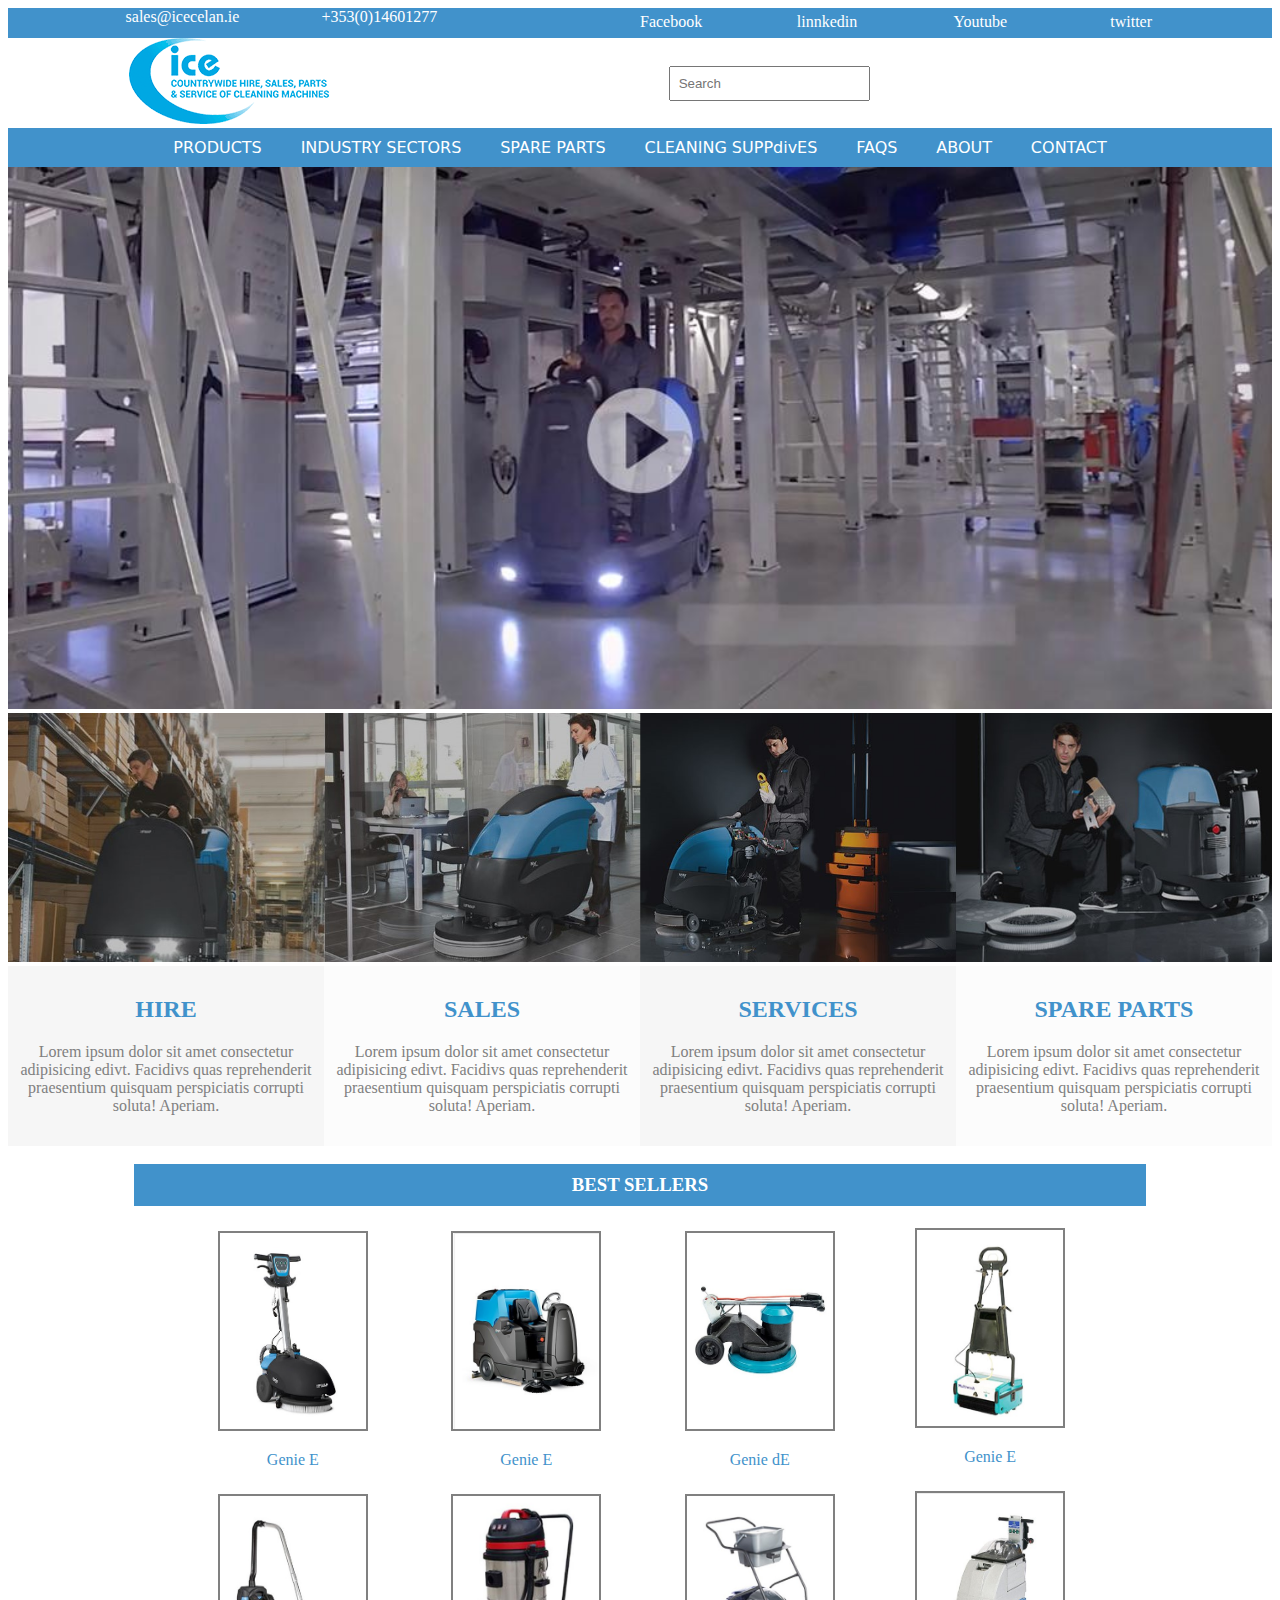
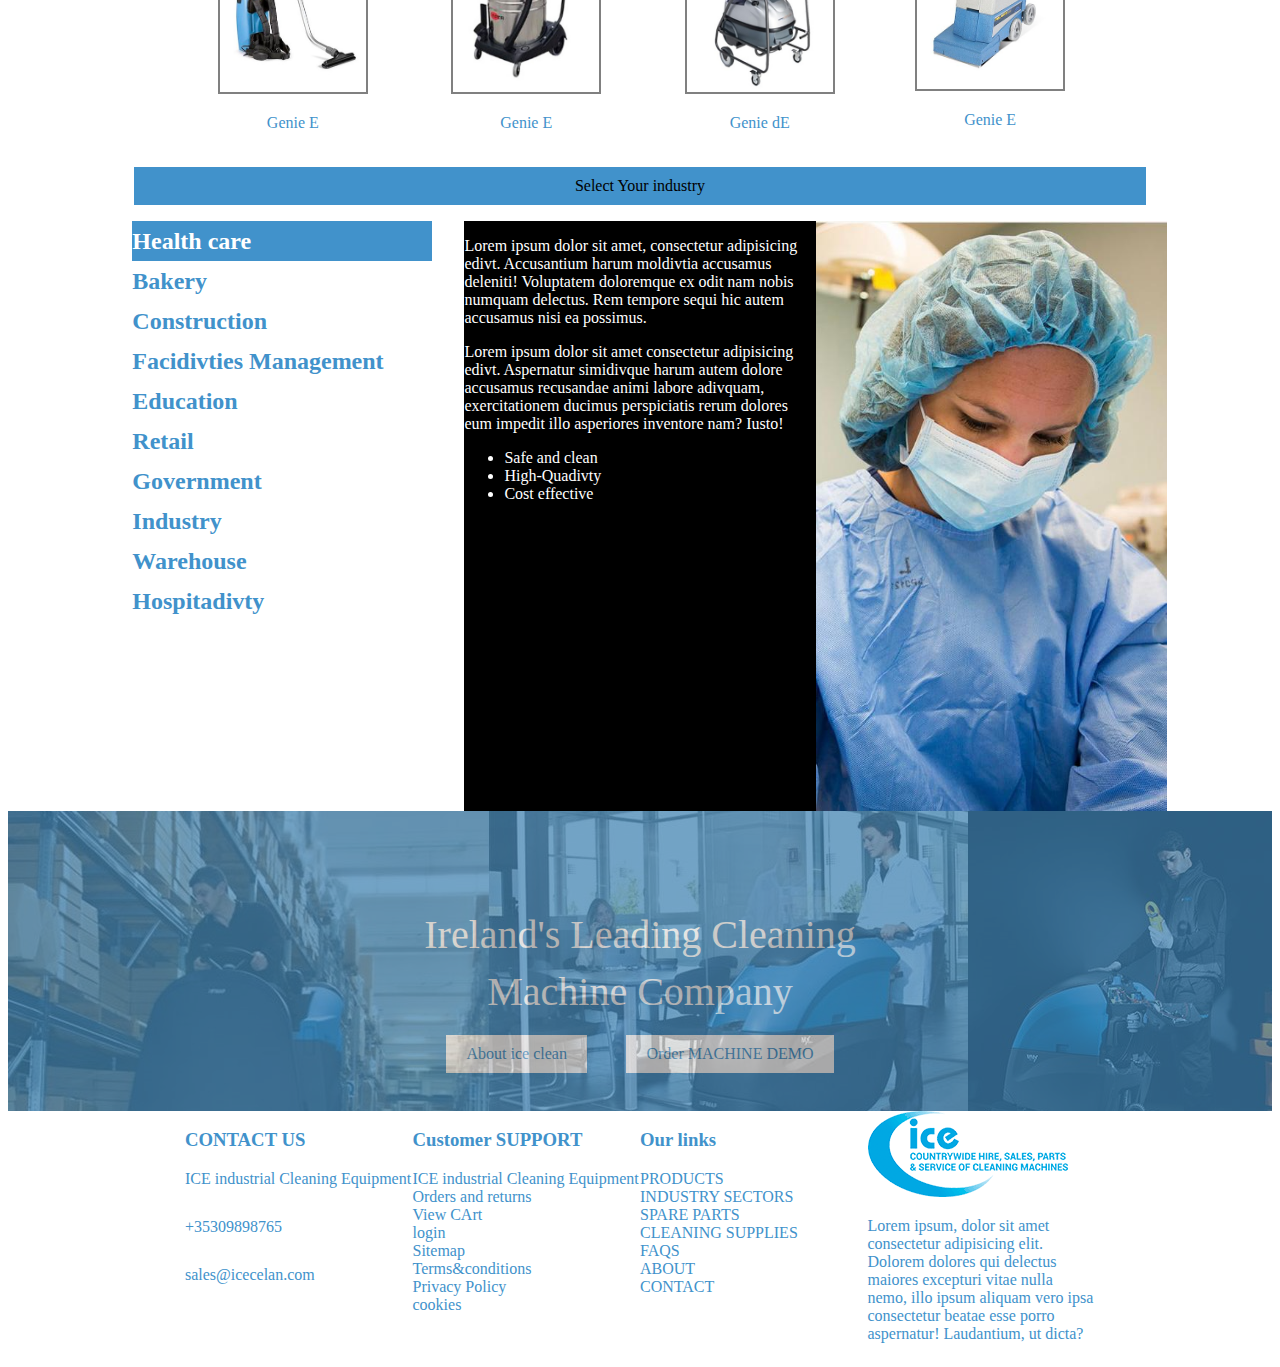
<file: ice-clean/index.html>
<!DOCTYPE html>
<html lang="en">
  <head>
    <meta charset="UTF-8" />
    <meta http-equiv="X-UA-Compatible" content="IE=edge" />
    <meta name="viewport" content="width=device-width, initial-scale=1.0" />
    <link rel="stylesheet" href="index.css">
    <title>Ice-CLean</title>
  </head>
  <body>
    <div class="row1">
      <div class="email">
        <div style="width: 30%"></div>
        <div>sales@icecelan.ie</div>
        <div>+353(0)14601277</div>
        <div style="width: 30%"></div>
      </div>
      <div class="icons">
       <div>Facebook</div>
        <div>linnkedin</div>
        <div>Youtube</div>
        <div>twitter</div>
      </div>
    </div>

    <div class="row2">
      <div style="width: 10%"></div>
      <div><img src="ice-logo.png" alt="" /></div>
      <div style="width: 60px"></div>
      <div>
        <input type="text" placeholder="Search" />
        <i style="background-image: url(icons2.jpg)"></i>
      </div>
      <div style="width: 10%"></div>
    </div>

    <div class="nav">
      <div style="width: 10%"></div>
      <div>PRODUCTS</div>
      <div>INDUSTRY SECTORS</div>
      <div>SPARE PARTS</div>
      <div>CLEANING SUPPdivES</div>
      <div>FAQS</div>
      <div>ABOUT</div>
      <div>CONTACT</div>
      <div style="width: 10%"></div>
    </div>

    <div class="img">
      <img src="big.jpeg" width="100%" alt="" />
    </div>
    <div class="imgs">
      <div><img width="100%" src="iceclean1.jpg" alt="" /></div>
    </div>

    <div class="notes">
      <div class="active">
        <h2>HIRE</h2>
        <p>
          Lorem ipsum dolor sit amet consectetur adipisicing edivt. Facidivs quas
          reprehenderit praesentium quisquam perspiciatis corrupti soluta!
          Aperiam.
        </p>
      </div>
      <div class="noactive">
        <h2>SALES</h2>
        <p>
          Lorem ipsum dolor sit amet consectetur adipisicing edivt. Facidivs quas
          reprehenderit praesentium quisquam perspiciatis corrupti soluta!
          Aperiam.
        </p>
      </div>
      <div class="active">
        <h2>SERVICES</h2>
        <p>
          Lorem ipsum dolor sit amet consectetur adipisicing edivt. Facidivs quas
          reprehenderit praesentium quisquam perspiciatis corrupti soluta!
          Aperiam.
        </p>
      </div>
      <div class="noactive">
        <h2>SPARE PARTS</h2>
        <p>
          Lorem ipsum dolor sit amet consectetur adipisicing edivt. Facidivs quas
          reprehenderit praesentium quisquam perspiciatis corrupti soluta!
          Aperiam.
        </p>
      </div>
    </div>
    <div class="best">
      <div style="width: 10%"></div>
      <div><h3>BEST SELLERS</h3></div>
      <div style="width: 10%"></div>
    </div>

    <div  class="best-img1">
      <div style="width: 10%"></div>
      <div>
        <div><img width="150px"  height="200px"  src="b1.jpg" alt="" /></div>
        <p>Genie E</p>
      </div>
      <div>
        <div><img width="150px"  height="200px"  src="b2.jpg" alt="" /></div>
        <p>Genie E</p>
      </div>
      <div>
        <div><img width="150px"  height="200px" src="b3.jpg" alt="" /></div>
        <p>Genie dE</p>
      </div>
      
        <div><img width="150px"  height="200px" src="b4.jpg" alt="" />
        <p style="text-align: center">Genie E</p></div>
       
        <div style="width: 10%"></div>
      </div>
    </div>
    <div  class="best-img1">
      <div style="width: 10%"></div>
      <div>
        <div><img width="150px"  height="200px" src="b5.jpg" alt="" /></div>
        <p>Genie E</p>
      </div>
      <div>
        <div><img width=150px"  height="200px" src="b6.jpg" alt="" /></div>
        <p>Genie E</p>
      </div>
      <div>
        <div><img width=150px" height="200px" src="b7.jpg" alt="" /></div>
        <p>Genie dE</p>
      </div>
      
        <div><img width=150px" height="200px" src="b8.jpg" alt="" />
        <p style="text-align: center">Genie E</p></div>
       
        <div style="width: 10%"></div>
      </div>
    </div>

   <div class="select">
    <div style="width: 10%"></div>
 <div style="display: flex;justify-content: center;">
  <P style="padding: 10px ;background-color: #4192cb;width: 80%;text-align: center;">Select Your industry</P></div>
  <div style="width: 10%"></div>  
   </div>

   <div  class="industry">
    <div style="width: 10%"></div> 
    <div id="health"  class="Health" style="background-color: white;padding-top: 0px ; color: #4192cb;line-height: 40px;">
    <h2 style="padding-left: 19px;margin-top: 0;"><div style="background-color: #4192cb;color: white;margin-top: 0;"> Health care</div>
     
        <div>Bakery</div>
        <div>Construction</div>
        <div>Facidivties Management</div>
        <div>Education</div>
        <div>Retail</div>
        <div>Government</div>
        <div>Industry</div>
        <div>Warehouse</div>
        <div>Hospitadivty</div>
    </div>
    <div class="industry2" style="background-color: black;color: white;">
      <p>Lorem ipsum dolor sit amet, consectetur adipisicing edivt. Accusantium harum moldivtia accusamus deleniti! Voluptatem doloremque ex odit nam nobis numquam delectus. Rem tempore sequi hic autem accusamus nisi ea possimus.</p>
<p>Lorem ipsum dolor sit amet consectetur adipisicing edivt. Aspernatur simidivque harum autem dolore accusamus recusandae animi labore adivquam, exercitationem ducimus perspiciatis rerum dolores eum impedit illo asperiores inventore nam? Iusto!</p>   
    <ul>
      <li>Safe and clean</li>
      <li>High-Quadivty</li>
      <li>Cost effective</li>
    </ul>
</div>

<div class="industry2
">
  <img src="nurse.jpeg" width="100%" height="100%" alt="">
</div>
  <div style="width: 10%"></div> 
   </div>
<div style="height: 300px; background-image: url(iceclean1.jpg);">
<div style="width: 100%;height: 100%;background-color: #4192cb;opacity: 60%;">

<div class="cleaning" style="opacity: 100%;font-size: 40px;color: white;padding-top: 100px;text-align: center;">Ireland's Leading Cleaning</div>
<div class="cleaning" style="margin-bottom: 20px;font-size: 40px;color: white;padding-top: 10px;text-align: center;">Machine Company</div>
<div class="about" id="about" style="display: flex;">
 <div style="width: 30%;background-color: initial;" ></div>
  <div>About ice clean</div>

  <div>Order MACHINE DEMO</div>
  <div style="width: 30%;background-color: initial;" ></div>
</div>
</div>
</div>
<div class="contact">
  <div id="column" ><h3>CONTACT US</h3>
<div>ICE industrial Cleaning Equipment</div>
<div>+35309898765</div>
<div>sales@icecelan.com</div>
  </div>
  <div id="column2"><h3>Customer SUPPORT</h3>
    <div>ICE industrial Cleaning Equipment</div>
    <div>Orders and returns</div>
    <div>View CArt</div>
    <div>login</div>
    <div>Sitemap</div>
    <div>Terms&conditions</div>
    <div>Privacy Policy</div>
    <div>cookies</div>
  </div>
  <div id="column2"><h3>Our links</h3>
    <div>PRODUCTS</div>
    <div>INDUSTRY SECTORS</div>
    <div>SPARE PARTS</div>
    <div>CLEANING SUPPLIES</div>
    <div>FAQS</div>
    <div>ABOUT</div>
    <div>CONTACT</div>
  </div>
  <div>
    <div ><img src="ice-logo.png" alt=""></div>
    <div id="special"><p>Lorem ipsum, dolor sit amet consectetur adipisicing elit. Dolorem dolores qui delectus maiores excepturi vitae nulla nemo, illo ipsum aliquam vero ipsa consectetur beatae esse porro aspernatur! Laudantium, ut dicta?</p></div>

</div>
</div>
  </body>
</html>
</file>
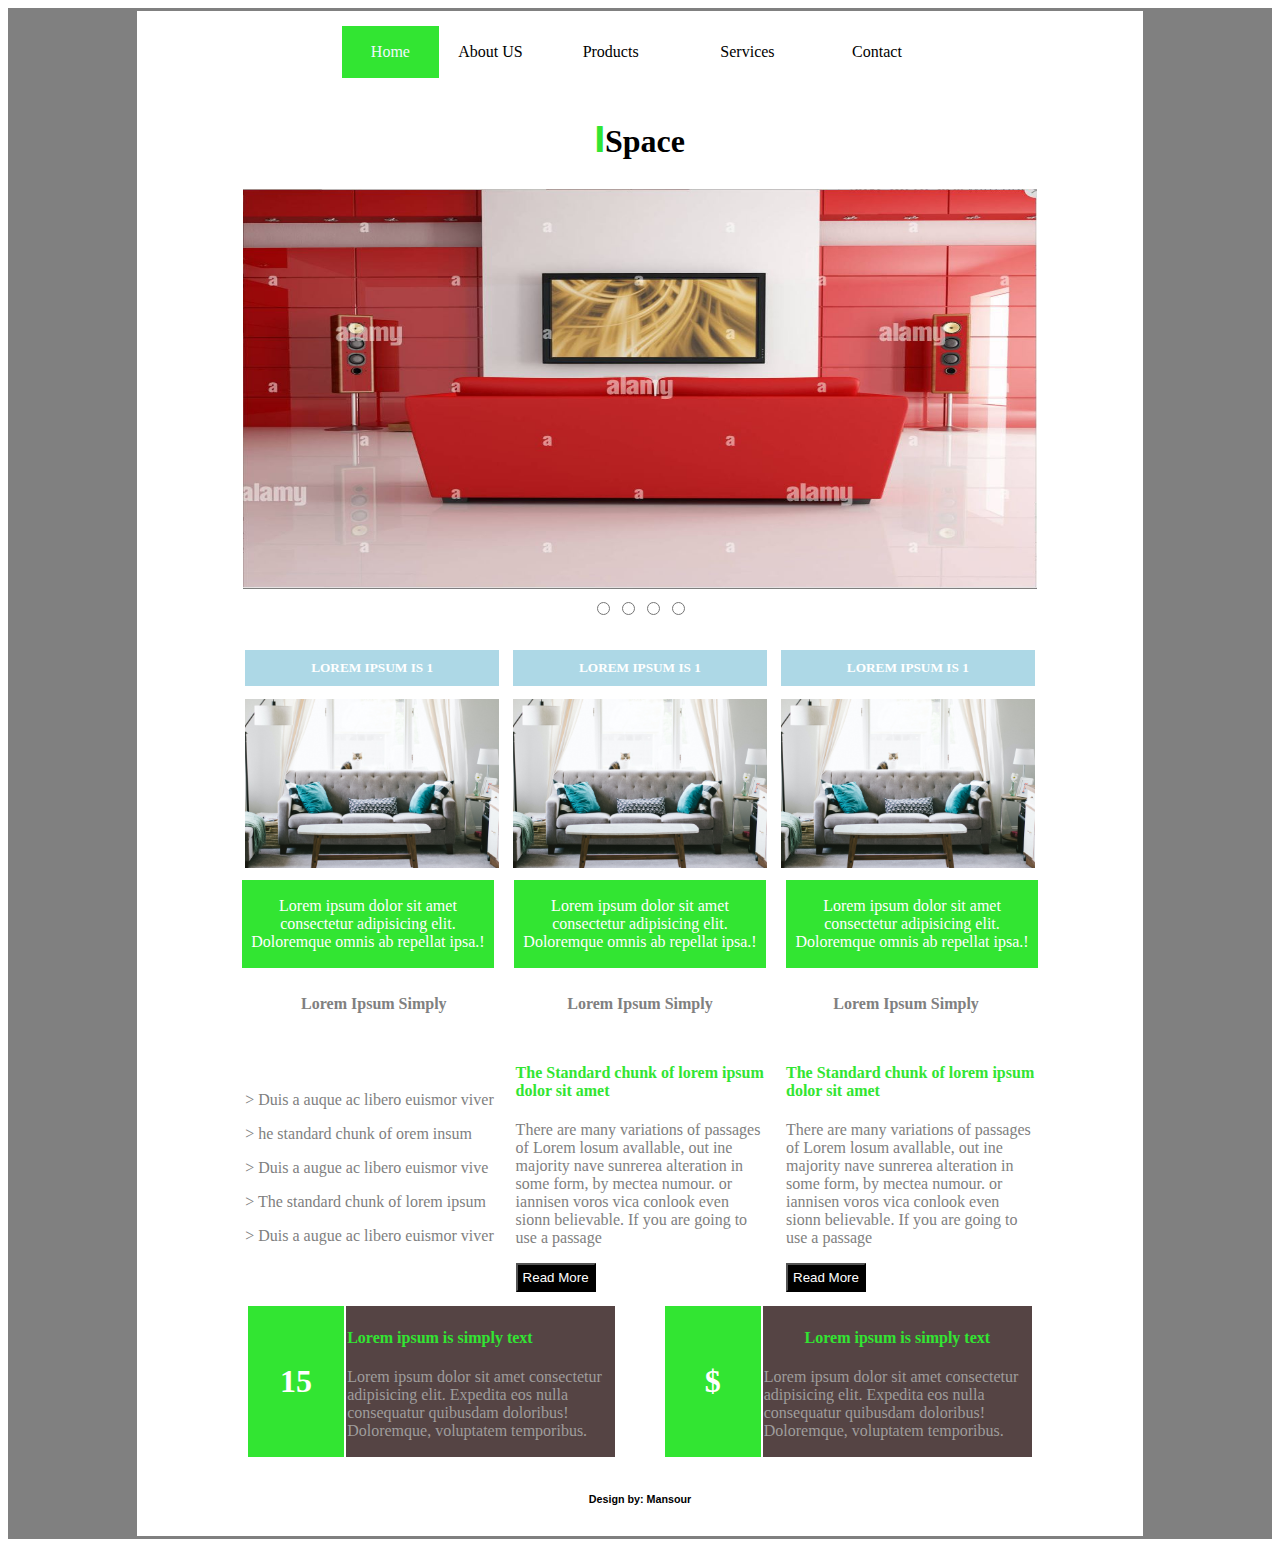
<file: ispace.html>
<!DOCTYPE html>
<html lang="en">
  <head>
    <meta charset="UTF-8" />
    <meta http-equiv="X-UA-Compatible" content="IE=edge" />
    <meta name="viewport" content="width=device-width, initial-scale=1.0" />
    <title>Document</title>

    <link rel="stylesheet" href="ispace.css" />
    <link rel="preconnect" href="https://fonts.googleapis.com" />
    <link rel="preconnect" href="https://fonts.gstatic.com" crossorigin />
    <link
      href="https://fonts.googleapis.com/css2?family=Oswald:wght@700&display=swap"
      rel="stylesheet"
    />
  </head>
  <body>
    <table bgcolor="gray" width="100%">
      <tr>
        <td>
          <table bgcolor="white" width="80%" align="center">
            <tr>
              <td>
                <table
                  bgcolor="white"
                  id="margintable"
                  width="60%"
                  align="center"
                >
                  <tr>
                    <td id="home" align="center" width="20">
                      <p class="home">Home</p>
                    </td>
                    <td class="firstrow" align="center" width="20">About US</td>
                    <td class="firstrow" align="center" width="20">Products</td>
                    <td class="firstrow" align="center" width="20">Services</td>
                    <td class="firstrow" align="center" width="20">Contact</td>
                  </tr>
                </table>

                <table width="80%" align="center">
                  <tr>
                    <td align="center">
                      <h1 class="ispace">ISpace</h1>
                    </td>
                  </tr>
                </table>

                <table width="80%" align="center">
                  <tr>
                    <td width="80%" align="center">
                      <img src="ispace.jpeg" width="100%" height="400" alt="" />
                    </td>
                  </tr>
                </table>

                <table width="80%" align="center">
                  <tr>
                    <td align="center">
                      <input type="radio" name="1" id="" />
                      <input type="radio" name="1" id="" />
                      <input type="radio" name="1" id="" />
                      <input type="radio" name="1" id="" />
                    </td>
                  </tr>
                </table>

                <table width="100%">
                  <tr>
                    <td>
                      <table width="80%" align="center">
                        <tr>
                          <td align="center" width="32%">
                            <h5 class="loremh5">LOREM IPSUM IS 1</h5>
                          </td>
                          <td align="center" width="1%"></td>
                          <td align="center" width="32%">
                            <h5 class="loremh5">LOREM IPSUM IS 1</h5>
                          </td>
                          <td align="center" width="1%"></td>
                          <td align="center" width="32%">
                            <h5 class="loremh5">LOREM IPSUM IS 1</h5>
                          </td>
                        </tr>
                      </table>
                    </td>
                  </tr>
                </table>

                <table width="100%">
                  <tr>
                    <td>
                      <table width="80%" align="center">
                        <tr>
                          <td width="32%">
                            <img src="ss2.jpg" width="100%" alt="" />
                          </td>
                          <td width="1%"></td>
                          <td width="32%">
                            <img src="ss2.jpg" width="100%" alt="" />
                          </td>
                          <td width="1%"></td>
                          <td width="32%">
                            <img src="ss2.jpg" width="100%" alt="" />
                          </td>
                        </tr>
                      </table>
                    </td>
                  </tr>
                </table>

                <table width="80%" align="center">
                  <tr>
                    <td width="32%" align="center" class="lorem">
                      <p class="loremparagraph">
                        Lorem ipsum dolor sit amet consectetur adipisicing elit.
                        Doloremque omnis ab repellat ipsa.!
                      </p>
                    </td>
                    <td width="10"></td>
                    <td width="32%" align="center" class="lorem">
                      <p class="loremparagraph">
                        Lorem ipsum dolor sit amet consectetur adipisicing elit.
                        Doloremque omnis ab repellat ipsa.!
                      </p>
                    </td>
                    <td width="10"></td>
                    <td width="32%" align="center" class="lorem">
                      <p class="loremparagraph">
                        Lorem ipsum dolor sit amet consectetur adipisicing elit.
                        Doloremque omnis ab repellat ipsa.!
                      </p>
                    </td>
                  </tr>
                </table>

                <table width="80%" align="center">
                  <tr>
                    <td valign="top" width="33%" align="center">
                      <h4 class="lorem3">Lorem Ipsum Simply</h4>
                    </td>
                    <td width="33%" valign="top" align="center">
                      <h4 class="lorem3">Lorem Ipsum Simply</h4>
                    </td>
                    <td valign="top" width="33%" align="center">
                      <h4 class="lorem3">Lorem Ipsum Simply</h4>
                    </td>
                  </tr>
                </table>
                <table width="100%">
                  <tr>
                    <td>
                      <table align="center" width="80%">
                        <tr>
                          <td width="32%">
                            <p class="textgray">
                              > Duis a auque ac libero euismor viver
                            </p>
                            <p class="textgray">
                              > he standard chunk of orem insum
                            </p>
                            <p class="textgray">
                              > Duis a augue ac libero euismor vive
                            </p>
                            <p class="textgray">
                              > The standard chunk of lorem ipsum
                            </p>
                            <p class="textgray">
                              > Duis a augue ac libero euismor viver
                            </p>
                          </td>
                          <td width="2%"></td>
                          <td>
                            <h4>
                              The Standard chunk of lorem ipsum dolor sit amet
                            </h4>
                            <p class="textgray">
                              There are many variations of passages of Lorem
                              losum avallable, out ine majority nave sunrerea
                              alteration in some form, by mectea numour. or
                              iannisen voros vica conlook even sionn believable.
                              If you are going to use a passage
                            </p>
                            <button>Read More</button>
                          </td>
                          <td width="2%"></td>
                          <td>
                            <h4>
                              The Standard chunk of lorem ipsum dolor sit amet
                            </h4>
                            <p class="textgray">
                              There are many variations of passages of Lorem
                              losum avallable, out ine majority nave sunrerea
                              alteration in some form, by mectea numour. or
                              iannisen voros vica conlook even sionn believable.
                              If you are going to use a passage
                            </p>
                            <button>Read More</button>
                          </td>
                        </tr>
                      </table>
                    </td>
                  </tr>
                </table>

                <table width="100%" >
                  <tr>
                    <td>
                      <table   width="100%">
                        <tr>
                          <td width="10%"></td>
                          <td width="38%">
                            <table  " width="100%">
                              <tr>
                                <td align="center" class="strong" width="10%">
                                  <p class="dollar">15</p>
                                </td>
                                <td class="bggray" width="28%">
                                  <h4>Lorem ipsum is simply text</h4>
                                  <p class="lorem2">
                                    Lorem ipsum dolor sit amet consectetur
                                    adipisicing elit. Expedita eos nulla
                                    consequatur quibusdam doloribus! Doloremque,
                                    voluptatem temporibus.
                                  </p>
                                </td>
                              </tr>
                            </table>
                          </td>

                          <td width="4%"></td>
                          <td width="38%">
                            <table   " width="100%">
                              <tr>
                                <td align="center" class="strong" width="10%">
                                 <p class="dollar">$</p>
                                </td>
                                <td class="bggray" width="28%">
                                  <h4  align="center" >Lorem ipsum is simply text</h4>
                                  <p  class="lorem2">
                                    Lorem ipsum dolor sit amet consectetur
                                    adipisicing elit. Expedita eos nulla
                                    consequatur quibusdam doloribus! Doloremque,
                                    voluptatem temporibus.
                                  </p>
                                </td>
                              </tr>
                            </table>
                          </td>

                          <td width="10%"></td>
                        </tr>
                      </table>
                    </td>
                  </tr>
                </table>

                <table width="100%" align="center">
                  <tr>
                    <td align="center"><h6>Design by: Mansour</h6></td>
                  </tr>
                </table>
              </td>
            </tr>
          </table>
        </td>
      </tr>
    </table>
  </body>
</html>
</file>
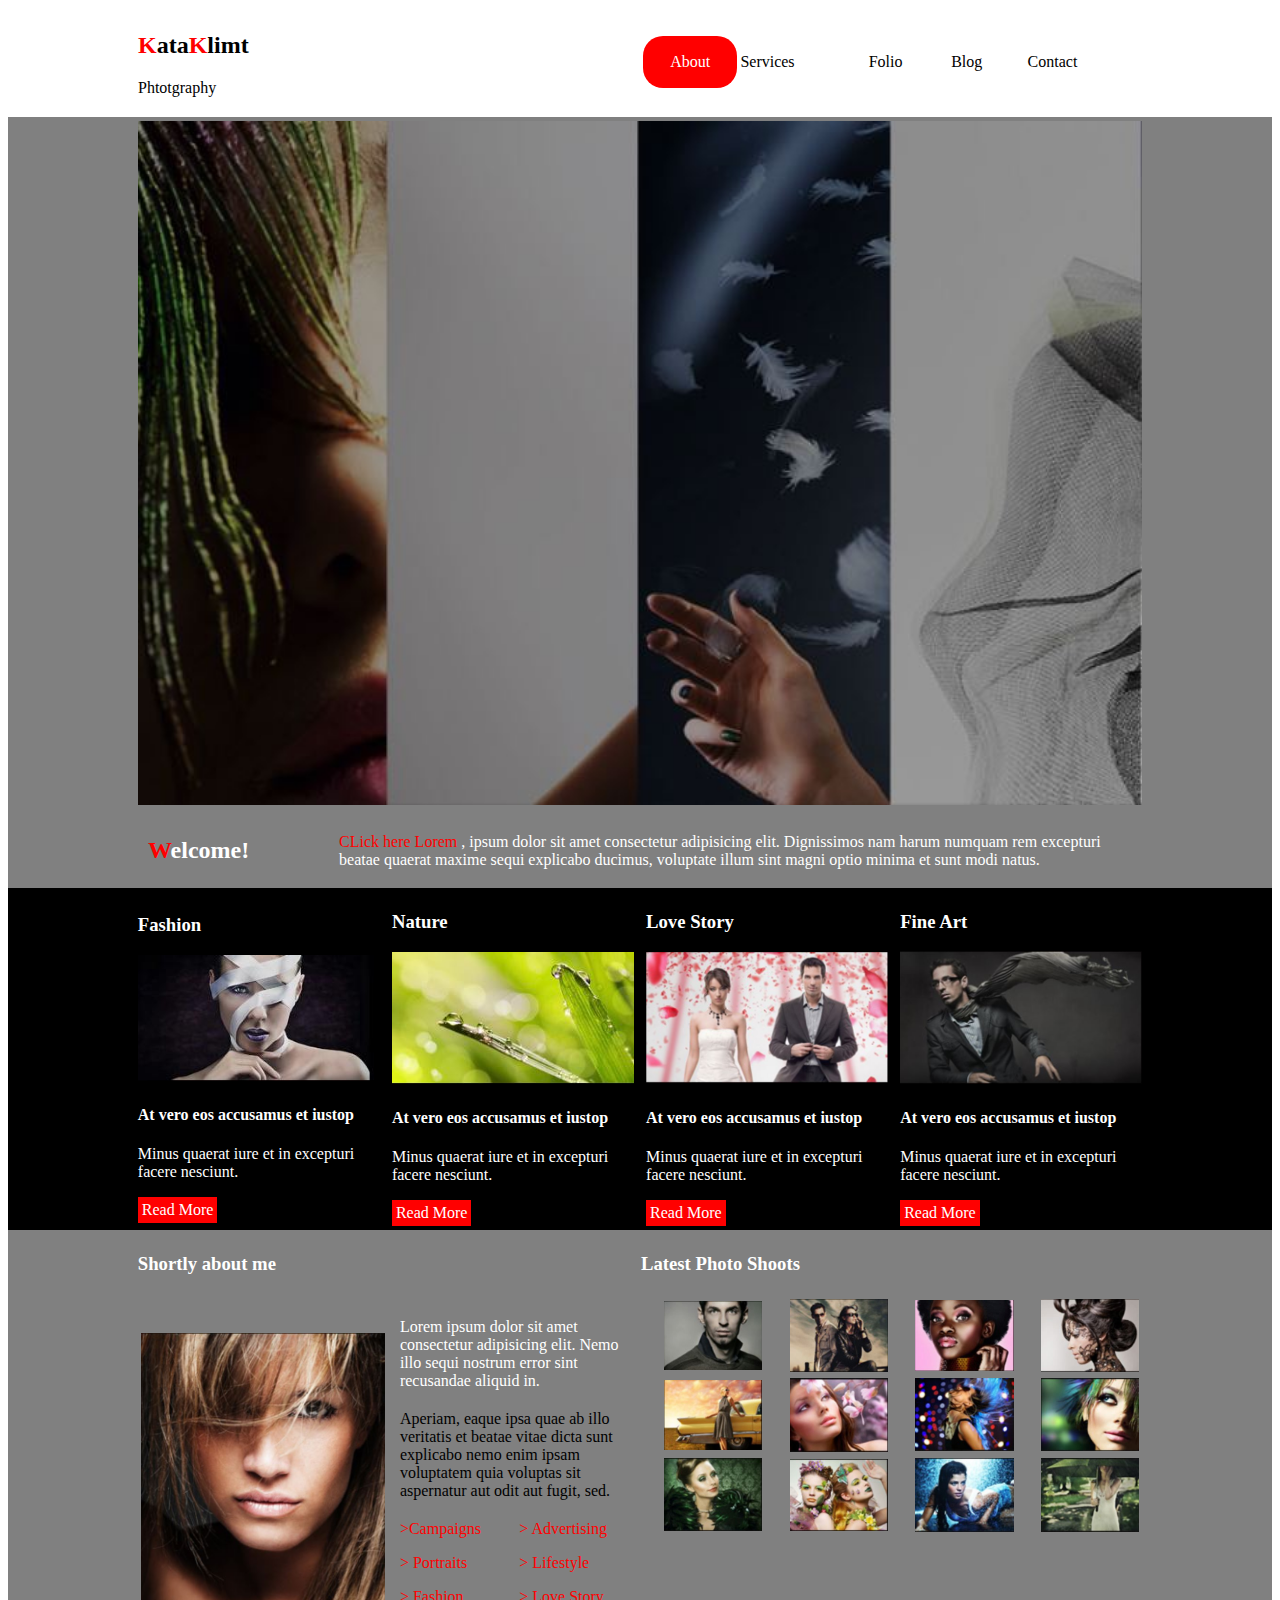
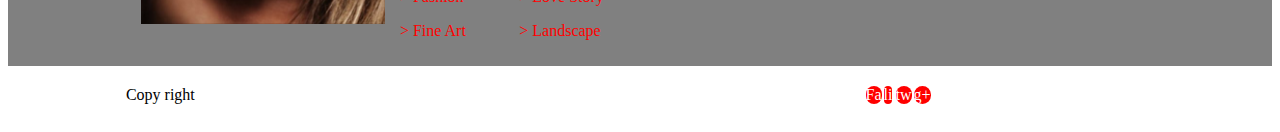
<file: Kataklimt.html>
<!DOCTYPE html>
<html lang="en">
  <head>
    <meta charset="UTF-8" />
    <meta http-equiv="X-UA-Compatible" content="IE=edge" />
    <meta name="viewport" content="width=device-width, initial-scale=1.0" />
    <link rel="stylesheet" href="Kataklimt.css" />
    <title>Phtotgraphy</title>
  </head>
  <body>
    <table  class="whitebackground" width="100%" border="0"cellspacing="0" align="center"
    >
      <tr>
        <td width="50%">
          <table width="80%"  align="right">
            <tr>
              <td>
                <h2>Kata<strong style="color: red;">K</strong>limt</h2> 
                <p id="firstletter">Phtotgraphy</p>
              </td>
            </tr>
          </table>
         
        </td>
        <td width="50%">
          <table   width="80%">
            <tr>
              <td align="center" id="about"><p>About</p></td>
              <td>Services</td>
              <td>Folio</td>
              <td>Blog</td>
              <td>Contact</td>
            </tr>
          </table>
        </td>
      </tr>
    </table>

    <table  width="100%" align="center" cellspacing="0">
      <tr>
        <td class="graybackground" width="100%" align="center">
          <table width="80%">
            <tr>
              <td> <img src="main.jpeg" width="100%"  alt="" /></td>
            </tr>
          </table>
         
        </td>
      </tr>
    </table>
<table class="graybackground" width="100%" > <tr> <td colspan="4">
    <table class="welcome"  width="80%" align="center" cellspacing="0">
      <tr>
        <td width="1"></td>
        <td width="19%"><h2>Welcome!</h2></td>
        <td width="80%">
          <a href="">CLick here Lorem</a> , ipsum dolor sit amet consectetur
          adipisicing elit. Dignissimos nam harum numquam rem excepturi beatae
          quaerat maxime sequi explicabo ducimus, voluptate illum sint magni
          optio minima et sunt modi natus.
        </td>
      </tr>
    </table>

    </td>
    </tr>
  </table>
  <table class="background" width="100%" >   <td colspan="4">
    <table class="background" width="80%" align="center" cellspacing="0">
      <tr>
        <td width="24%">
          <h3>Fashion</h3>
          <img src="fashion.jpeg" width="100%" alt="" />
          <h4>At vero eos accusamus et iustop</h4>
          <p class="paragraph">Minus quaerat iure et in excepturi facere nesciunt.</p>
          <div>Read More</div>
        </td>

        <td width="1%"></td>

        <td width="24%">
          <h3>Nature</h3>
          <img src="nature.jpeg" width="100%" alt="" />
          <h4>At vero eos accusamus et iustop</h4>
          <p class="paragraph">Minus quaerat iure et in excepturi facere nesciunt.</p>
          <div>Read More</div>
        </td>
        <td width="1%"></td>
        <td width="24%">
          <h3>Love Story</h3>
          <img src="1.jpeg" width="100%" alt="" />
          <h4>At vero eos accusamus et iustop</h4>
          <p class="paragraph">Minus quaerat iure et in excepturi facere nesciunt.</p>
          <div>Read More</div>
        </td>
        <td width="1%"></td>
        <td width="24%">
          <h3>Fine Art</h3>
          <img width="100%" src="2.jpeg" alt="" />
          <h4>At vero eos accusamus et iustop</h4>
          <p class="paragraph">Minus quaerat iure et in excepturi facere nesciunt.</p>
          <div>Read More</div>
        </td>
      </tr>
    </table>
  </td>
  </tr>
</table>







    <table class="graybackground" width="100%"> <tr> <td>
<table  align="center" width="80%" cellspacing="0">
  <tr>
    <td width="50%"><h3>Shortly about me</h3> </td>
    <td width="50%"> <h3>Latest Photo Shoots</h3></td>
  </tr>
</table>


<table valign="top" class="graybg"  align="center" width="80%">
  <tr>
    <td  valign="top"  width="50%">
      <table  class="graybg" align="left" width="100%" cellspacing="0" >
        <tr>  <td width="49%"><img align="center" width="100%%" src="footer.jpeg" alt=""></td>
                    
          <td width="2%"></td>
      
          <td width="48%" >
            <table valign="top"  >
              <tr>
                <td id="loremparagraph" colspan="2"><p>
                  Lorem ipsum dolor sit amet consectetur adipisicing elit. Nemo illo
                  sequi nostrum error sint recusandae aliquid in.
                  <p></td>
                  </tr>
                    <tr>
                      
                      <td id="loremparagraph2" colspan="2">
                    Aperiam, eaque ipsa quae ab illo veritatis et beatae vitae dicta
                    sunt explicabo nemo enim ipsam voluptatem quia voluptas sit
                    aspernatur aut odit aut fugit, sed.
                  </td>
                </tr>
      
                  <tr>
                    <td>
                      <p class="list"> >Campaigns </p>
                      <p class="list"> > Portraits </p>
                      <p class="list"> > Fashion </p>
                      <p class="list"> > Fine Art </p>
                   </td>
      
                    <td>
                      <p class="list"> > Advertising </p>
                      <p class="list"> > Lifestyle </p>
                      <p class="list"> > Love Story </p>
                      <p class="list"> > Landscape </p>
                    </td>
                  </tr>
              
                  
                </td>
              </tr>
            </table> 
        </td>
      
          </td>
        </tr>
      </table>
    </td>

    <td width="2%"></td>
    <td width="48%" valign="top" >
      <table width="100%" cellspacing="0" >
        <tr>

              <td width="20%" align="center" ><img width="100%"  src="4.jpeg" alt=""></td>
             <td width="5%"></td>
              <td align="center" width="20%"><img width="100%"  src="5.jpeg" alt=""></td>
              <td width="5%"></td>
              <td align="center" width="20%"><img width="100%"  src="6.jpeg" alt=""></td>
              <td width="5%"></td>
              <td align="center" width="20%"><img width="100%"  src="7.jpeg" alt=""></td>
           
            <tr>
              <td width="20%" align="center" ><img width="100%"  src="8.jpeg" alt=""></td>
              <td width="5%"></td>
               <td align="center" width="20%"><img width="100%"  src="9.jpeg" alt=""></td>
               <td width="5%"></td>
               <td align="center" width="20%"><img width="100%"  src="10.jpeg" alt=""></td>
               <td width="5%"></td>
               <td align="center" width="20%"><img width="100%"  src="11.jpeg" alt=""></td>
            </tr>
            <tr>
              <td width="20%" align="center" ><img width="100%"  src="12.jpeg" alt=""></td>
              <td width="5%"></td>
               <td align="center" width="20%"><img width="100%" src="13.jpeg" alt=""></td>
               <td width="5%"></td>
               <td align="center" width="20%"><img width="100%" src="14.jpeg" alt=""></td>
               <td width="5%"></td>
               <td align="center" width="20%"><img width="100%"  src="15.jpeg" alt=""></td>
            </tr>
      
           </table>
         
      </table>
    </td>
  </tr>
</table>

</td>
</tr>
</table>

<tr>
  <td colspan="7">
    <table width="100%" > <tr>
      <td wdith="10%"></td>
      <td width="41%">Copy right</td>
      <td width="41%">
         <table align="center" cellspacing="0" width="40%" >
        <tr>
          <td 30%></td>
          <td width="10"><p class="whiteandred">Fa</p></td>
          <td width="10"><p class="whiteandred">li</p></td>
          <td width="10"><p class="whiteandred">tw</p></td>
          <td width="10"><p class="whiteandred">g+</p></td>
          <td 30%></td>
        </tr>
      </table></td>   
  <td wdith="10%"></td>
    </tr>
  </table>
  </td>
</tr>



</table>
  </body>
</html>
</file>
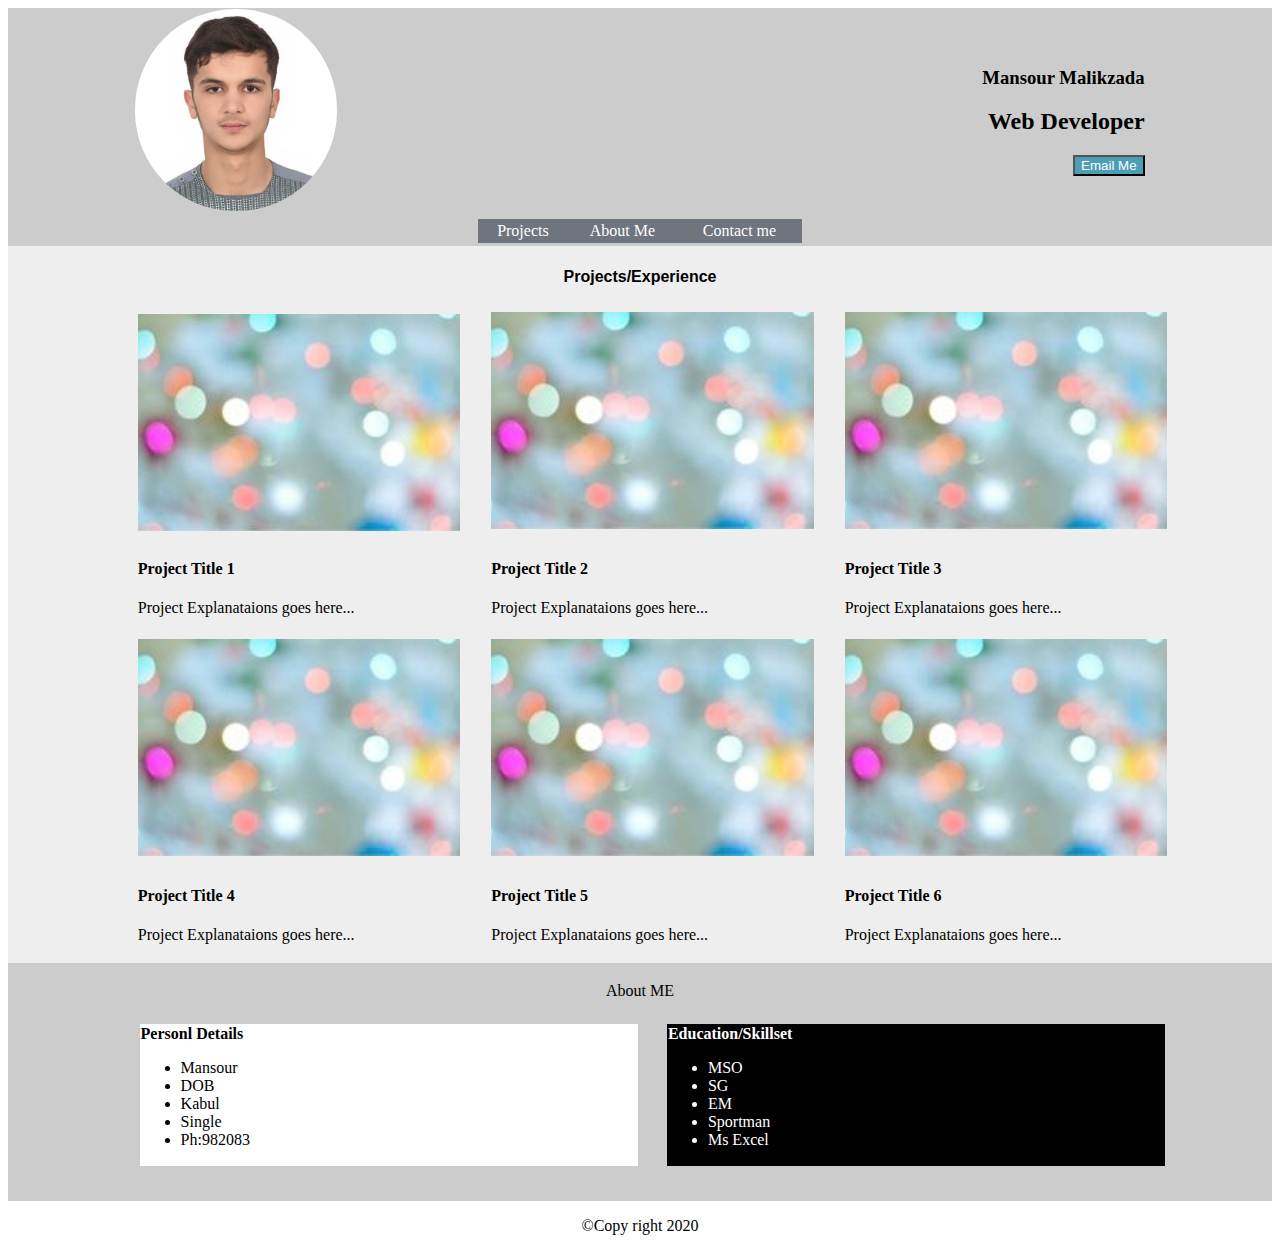
<file: resume.html>
<!DOCTYPE html>
<html lang="en">
  <head>
    <meta charset="UTF-8" />
    <meta http-equiv="X-UA-Compatible" content="IE=edge" />
    <meta name="viewport" content="width=device-width, initial-scale=1.0" />
    <title>Resume</title>
    <link rel="stylesheet" href="resume.css">
  </head>

  <body>
<table   >

    <table class="bggray"     width="100%" cellspacing="0">
      <tr>
        <td width="10%"></td>
        <td width="40%"> <img style="border-radius: 100px;" width="40%" src="mansour.jpeg" alt="mansour"></td>
        <td width="40%" align="right"> <h3>Mansour Malikzada</h3>
        <h2>Web Developer</h2>
        <button style="background-color:#4c9eb4;color: white;">Email Me</button></td>
        <td width="10%"></td></tr>

      <table class="bggray"  width="100%" ><tr>
       <td width="37%"></td>
       <td width="26%">
        <table class="aboutgray" width="100%">
          <tr>
            <td align="center">Projects</td>
            <td align="center">About Me</td>
            <td align="center">Contact me</td>
          </tr>
        </table>
       </td>
        <td width="37%"></td>

       </td>
      </tr>
    </table>


    <table class="eBg"    width="100%" cellspacing="0">
      <tr>
        <td> <h4 align="center" style="font-family:  sans-serif;">Projects/Experience</h4></td>
      </tr>
    </table>

    
      <tr>
        <td colspan="4"> 
          <table class="eBg"  width="100%"    align="center"> <tr>
        <td width="10%"></td>
        <td width="26%"><img align="center" width="100%" src="resume.jpeg" alt=""></td>
        <td width="2%"></td>
        <td img width="26%"><img width="100%" src="resume.jpeg" alt=""></td>
        <td width="2%"></td>
        <td img width="26%"><img width="100%" src="resume.jpeg" alt=""></td>
        <td width="10%"></td>
      </tr>
      </table>
      </td>
      </tr>

      <tr>
        <td colspan="4">
          <table class="eBg"     width="100%">
            <tr>
          
          <td width="10%"></td>
        <td width="26%"> <h4>Project Title 1</h4>
        <p>Project Explanataions goes here...</p></td>
        <td width="2%"></td>
        <td img width="26%"> <h4>Project Title 2</h4>
          <p>Project Explanataions goes here...</p></td>
        <td width="2%"></td>
        <td img width="26%"> <h4>Project Title 3</h4>
          <p>Project Explanataions goes here...</p></td>
        <td width="10%"></td>
      </tr>
      </table>
        </td>
      </tr>
   

      <tr>
        <td colspan="4"> 
          <table class="eBg" width="100%"    align="center"> <tr>
        <td width="10%"></td>
        <td width="26%"><img width="100%" src="resume.jpeg" alt=""></td>
        <td width="2%"></td>
        <td img width="26%"><img width="100%" src="resume.jpeg" alt=""></td>
        <td width="2%"></td>
        <td img width="26%"><img width="100%" src="resume.jpeg" alt=""></td>
        <td width="10%"></td>
      </tr>
      </table>
      </td>
      </tr>

      <tr>
        <td colspan="4">
          <table class="eBg"    width="100%">
            <tr>
          
          <td width="10%"></td>
        <td width="26%"> <h4>Project Title 4</h4>
        <p>Project Explanataions goes here...</p></td>
        <td width="2%"></td>
        <td img width="26%"> <h4>Project Title 5</h4>
          <p>Project Explanataions goes here...</p></td>
        <td width="2%"></td>
        <td img width="26%"> <h4>Project Title 6</h4>
          <p>Project Explanataions goes here...</p></td>
        <td width="10%"></td>
      </tr>
      </table>
        </td>
      </tr>
   

   
      <tr>
        <td colspan="4">
          <table class="bggray"  align="center"     width="100%"><tr>
            <td width="35%"></td>
            <td width="30%" ><p align="center">About ME</p></td>
            <td width="35%"></td>

          </tr></table>
          
      </tr>
<table width="100%" class="bggray">
     
      <tr>

      <td colspan="7">
        <table width="100%"   >
          <tr>
            <td class="bggray" width="10%"></td>
            <td class="whitbgandblack" width="40%"> <Strong>Personl Details</Strong>
            <ul>
              <li>Mansour</li>
              <li>DOB</li>
              <li>Kabul</li>
              <li>Single</li>
             <li> Ph:982083</li>
            </ul>  </td>
        <td class="bggray" width="2%" ></td>
            <td class="education" width="40%">
              <Strong>Education/Skillset</Strong>
              <ul>
                <li>MSO</li>
                <li>SG</li>
                <li>EM</li>
                <li>Sportman</li>
                <li>Ms Excel</li>
              </ul>
            </td>
            <td class="bggray" width="10%"></td>
          </tr>

          <tr class="bggray">
            <td class="bggray" colspan="7">
              <table class="bggray"    width="100%">
                <tr>
                  <td width="100%" height="20px"></td>
                </tr>
              </table>
            </td>
          </tr>
        </table>
      </td>
      </tr>
   
     </table>
        
   
      <tr>

        <td><p align="center">©Copy right 2020</p></td>
      </tr>

   

  </table>
  </body>
</html>
</file>
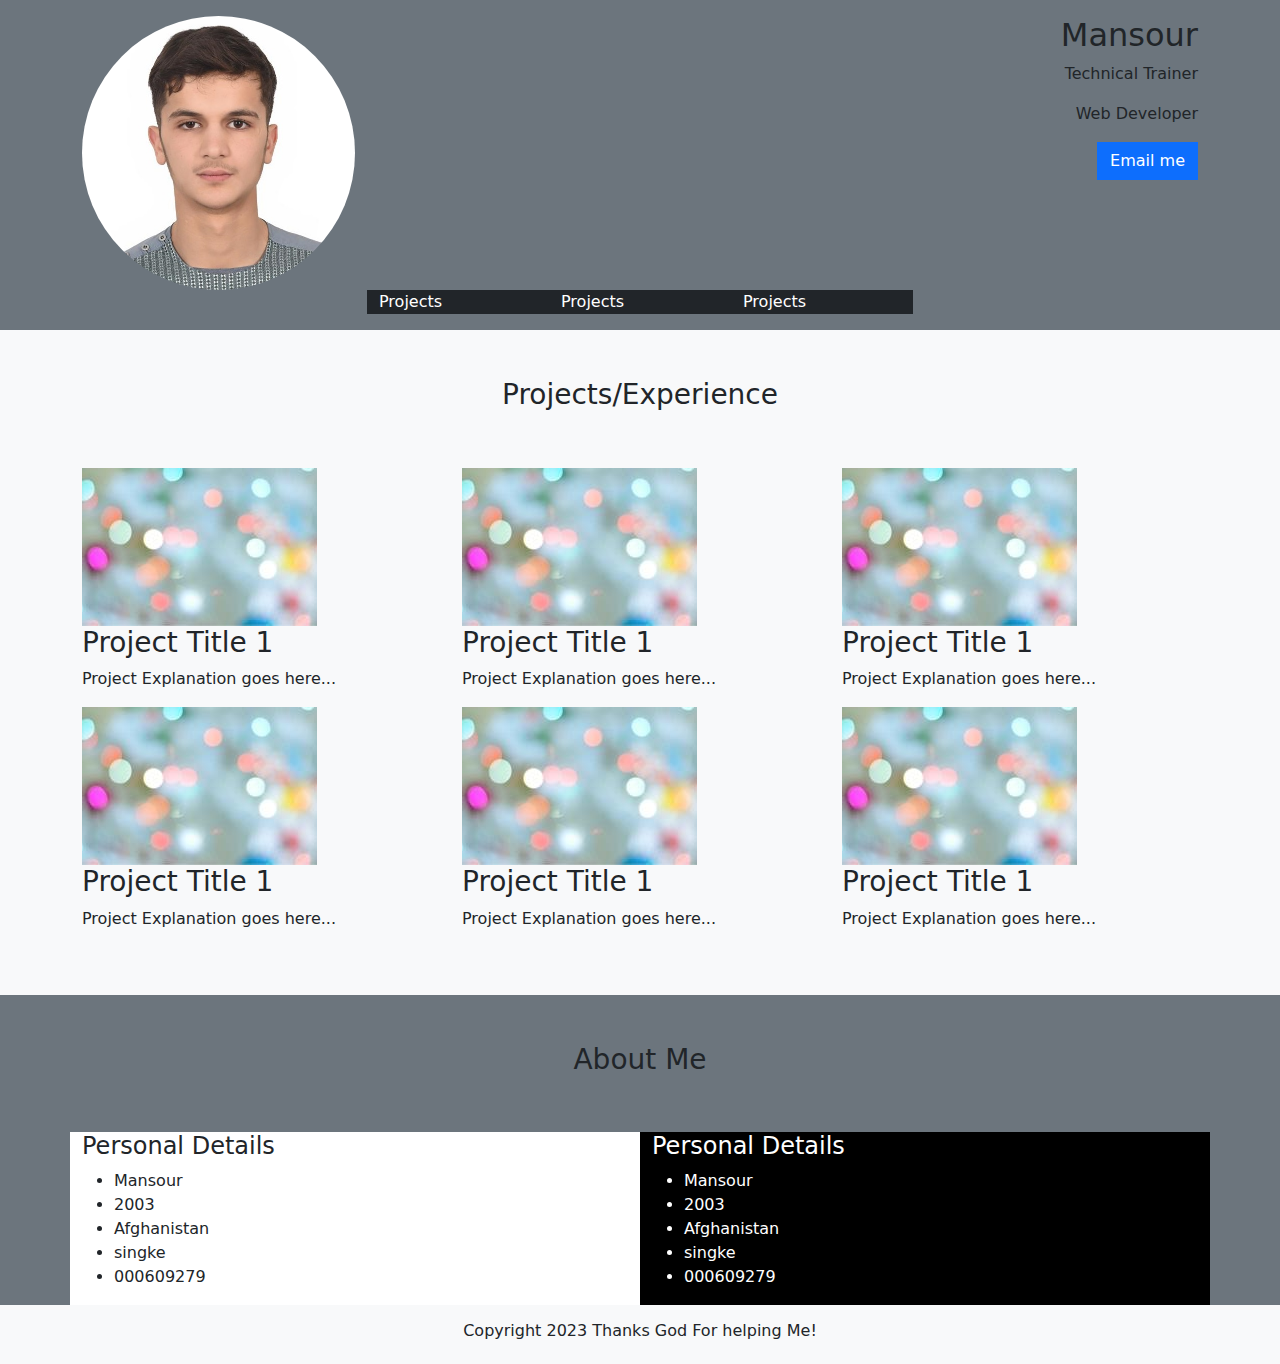
<file: Mansour-bootstrap/mansour.html>
<!DOCTYPE html>
<html lang="en">
  <head>
    <meta charset="UTF-8" />
    <meta http-equiv="X-UA-Compatible" content="IE=edge" />
    <meta name="viewport" content="width=device-width, initial-scale=1.0" />
    <title>Meet me</title>
    <link
      rel="stylesheet"
      href="bootstrap.min.css"
    />
  </head>
  <body>
    <div class="container-fluid p-3 bg-secondary">
      <div class="container">
        <div class="row">
          <div class="col warning">
            <img class="w-50 rounded-circle" src="mansour.jpeg" alt="" />
          </div>
          <div class="col text-end">
            <h2>Mansour</h2>
            <p>Technical Trainer</p>
            <p>Web Developer</p>
            <div class="rounded-0 btn btn-primary">Email me</div>
          </div>
        </div>
        <div class=" container"> 
            <div class="w-50 m-auto row bg-dark text-white">
            <div class="col-4">Projects</div>  
            <div class="col-4">Projects</div>   
            <div  class="col-4 pe-2">Projects</div> 
            </div>
        </div>
      </div>
    </div>
    <div class="container-fluid p-5 bg-light">
          <h3 class="text-center pb-5">Projects/Experience</h3>

          <div class="container">
          <div class="row">
            <div class="col"><img class="img-fluid" src="resume.jpeg" alt="">
            <h3>Project Title 1</h3>
            <p>Project Explanation goes here...</p>
            </div>
            <div class="col"><img class="img-fluid" src="resume.jpeg" alt="">
              <h3>Project Title 1</h3>
              <p>Project Explanation goes here...</p>
            </div>
            <div class="col"><img class="img-fluid" src="resume.jpeg" alt="">
              <h3>Project Title 1</h3>
              <p>Project Explanation goes here...</p>
            </div>
          </div>
          </div>
          <div class="container">
            <div class="row">
              <div class="col"><img class="img-fluid" src="resume.jpeg" alt="">
              <h3>Project Title 1</h3>
              <p>Project Explanation goes here...</p>
              </div>
              <div class="col"><img class="img-fluid" src="resume.jpeg" alt="">
                <h3>Project Title 1</h3>
                <p>Project Explanation goes here...</p>
              </div>
              <div class="col"><img class="img-fluid" src="resume.jpeg" alt="">
                <h3>Project Title 1</h3>
                <p>Project Explanation goes here...</p>
              </div>
            </div>
            </div>
    </div>
    <div class="container-fluid bg-secondary">

      <div class="container">
        <h3 class="py-5 text-center">About Me</h3>
        <div class="row">
          <div class="col bg-white">
            <h4>Personal Details</h4>
            <ul>
              <li>Mansour</li>
              <li>2003</li>
              <li>Afghanistan</li>
              <li>singke</li>
              <li>000609279</li>
            </ul>
          </div>
          <div class="col bg-black text-white">
            <h4>Personal Details</h4>
            <ul>
              <li>Mansour</li>
              <li>2003</li>
              <li>Afghanistan</li>
              <li>singke</li>
              <li>000609279</li>
            </ul>
          </div>
        </div>
      </div>
    </div>
    <div class="container-fluid bg-light py-3">
      <h6 class="text-center">Copyright 2023 Thanks God For helping Me!</h6>
    </div>
  </body>
</html>
</file>
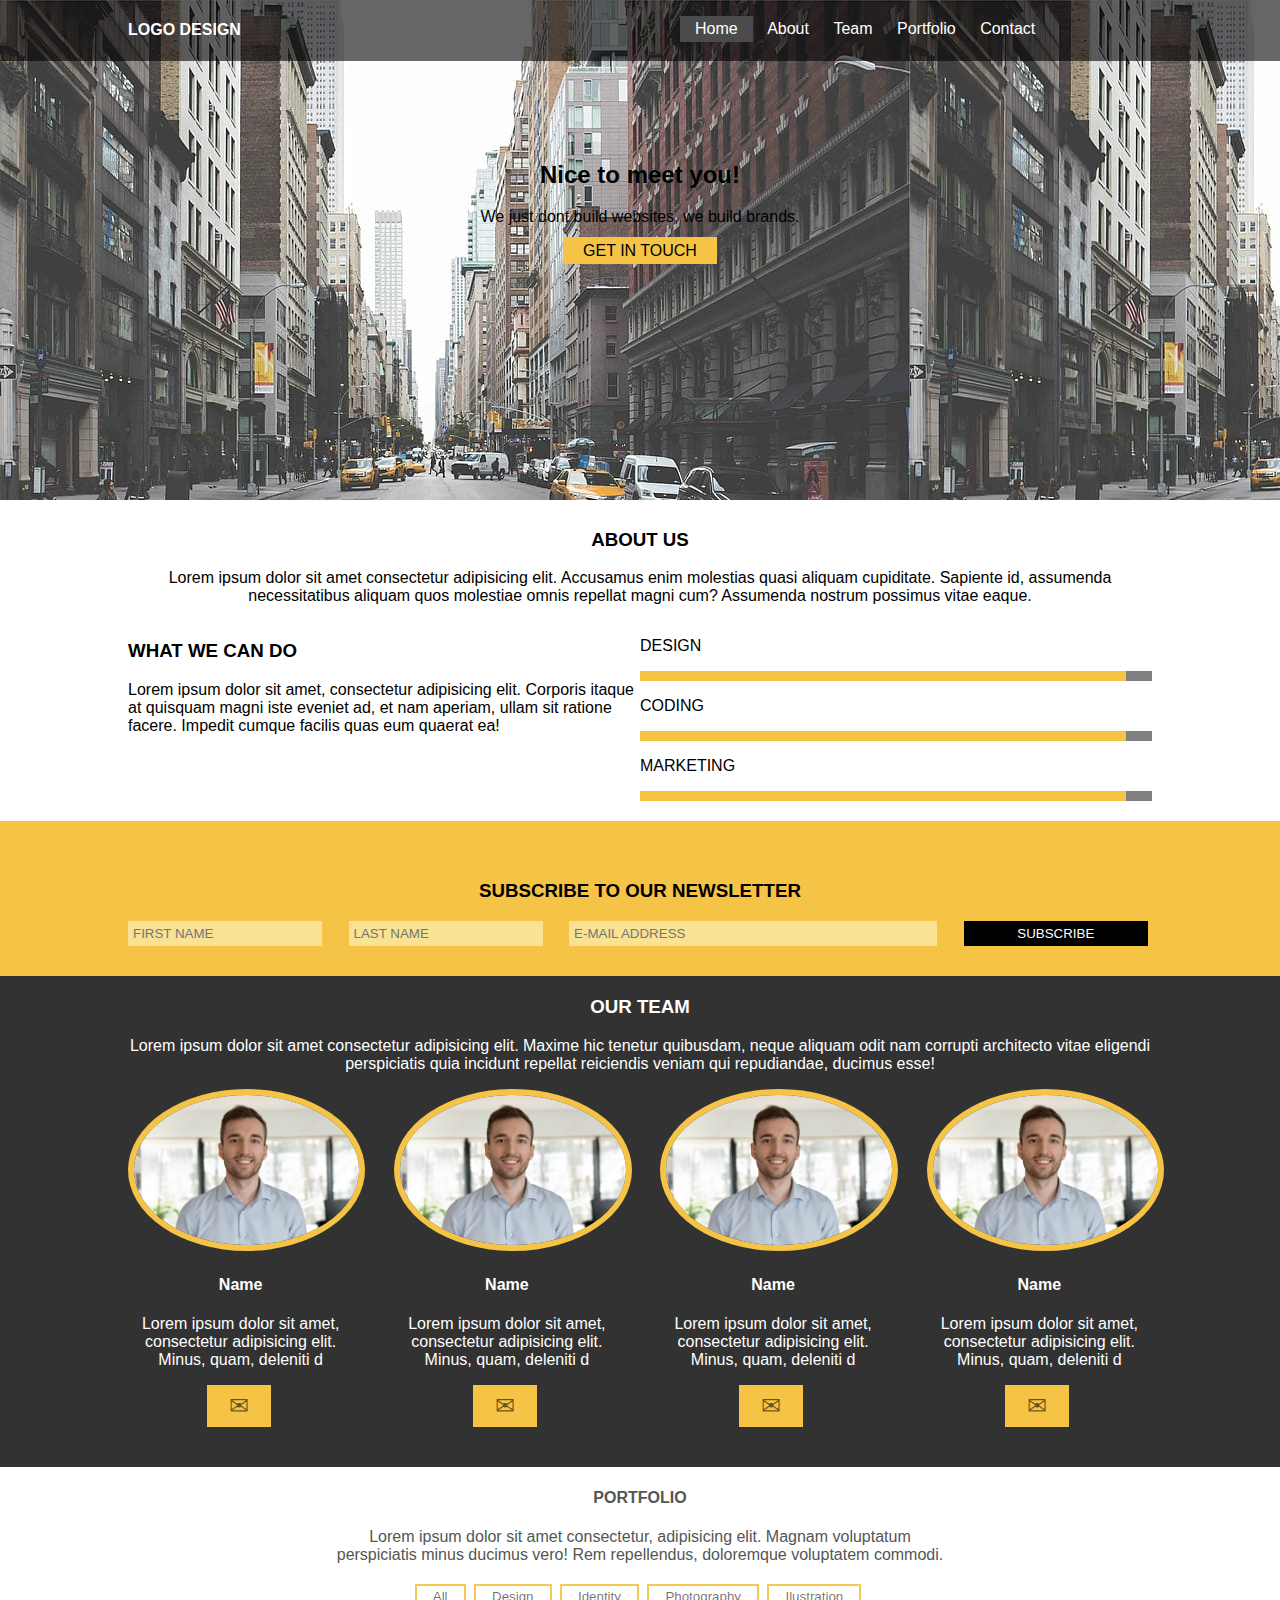
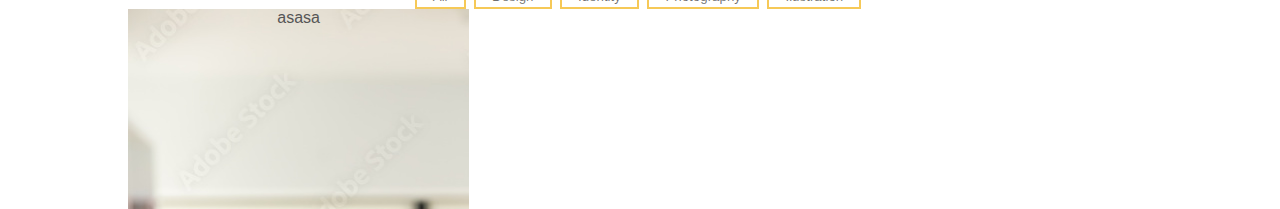
<file: projectNew/projectNew.html>
<!DOCTYPE html>
<html>
  <head>
    <meta charset="UTF-8" />
    <meta name="viewport" content="width=device-width, initial-scale=1.0" />
    <link rel="stylesheet" href="styles.css" />
  </head>
  <body>
    <div class="header">
      <div class="nav-fluid">
        <div class="nav-box">
          <div><h4>LOGO DESIGN</h4></div>
          <div>
            <ul>
              <li id="home">Home</li>
              <li>About</li>
              <li>Team</li>
              <li>Portfolio</li>
              <li>Contact</li>
            </ul>
          </div>
        </div>
      </div>
      <div class="nice">
        <h2>Nice to meet you!</h2>
        <p>We just dont build websites, we build brands.</p>
        <a href="#home">GET IN TOUCH</a>
      </div>
    </div>
    <div class="about">
      <div class="about-box">
        <div class="about-2">
          <h3>ABOUT US</h3>
          <p>
            Lorem ipsum dolor sit amet consectetur adipisicing elit. Accusamus
            enim molestias quasi aliquam cupiditate. Sapiente id, assumenda
            necessitatibus aliquam quos molestiae omnis repellat magni cum?
            Assumenda nostrum possimus vitae eaque.
          </p>
        </div>
        <div class="what">
          <div class="what-2">
            <h3>WHAT WE CAN DO</h3>
            <p>
              Lorem ipsum dolor sit amet, consectetur adipisicing elit. Corporis
              itaque at quisquam magni iste eveniet ad, et nam aperiam, ullam
              sit ratione facere. Impedit cumque facilis quas eum quaerat ea!
            </p>
          </div>
          <div class="design">
            <p>DESIGN</p>
            <div class="progress-bar">
              <div class="progress"></div>
            </div>
            <div class="coding">
              <p>CODING</p>
              <div class="progress-bar">
                <div class="progress"></div>
              </div>
              <div class="marketing">
                <p>MARKETING</p>
                <div class="progress-bar">
                  <div class="progress"></div>
                </div>
              </div>
            </div>
          </div>
        </div>
      </div>
    </div>
    <div class="newletter">
      <div class="newsletter-box">
        <h3>SUBSCRIBE TO OUR NEWSLETTER</h3>

        <form action="">
          <input class="twenty" type="text" placeholder="FIRST NAME " />
          <input class="twenty" type="text" placeholder="LAST NAME " />
          <input type="text" class="email" placeholder="E-MAIL ADDRESS " />
          <button class="twenty">SUBSCRIBE</button>
        </form>
      </div>
    </div>
    <div class="team">
      <div class="team-box">
        <h3>OUR TEAM</h3>
        <p>
          Lorem ipsum dolor sit amet consectetur adipisicing elit. Maxime hic
          tenetur quibusdam, neque aliquam odit nam corrupti architecto vitae
          eligendi perspiciatis quia incidunt repellat reiciendis veniam qui
          repudiandae, ducimus esse!
        </p>
        <div class="team-mates">
          <div class="david">
            <img src="david.jpg" alt="" width="100%" />
            <h4>Name</h4>
            <p>
              Lorem ipsum dolor sit amet, consectetur adipisicing elit. Minus,
              quam, deleniti d
            </p>
            <button>✉</button>
          </div>
          <div class="david">
            <img src="david.jpg" alt="" width="100%" />
            <h4>Name</h4>
            <p>
              Lorem ipsum dolor sit amet, consectetur adipisicing elit. Minus,
              quam, deleniti d
            </p>
            <button>✉</button>
          </div>
          <div class="david">
            <img src="david.jpg" alt="" width="100%" />
            <h4>Name</h4>
            <p>
              Lorem ipsum dolor sit amet, consectetur adipisicing elit. Minus,
              quam, deleniti d
            </p>
            <button>✉</button>
          </div>
          <div class="david">
            <img src="david.jpg" alt="" width="100%" />
            <h4>Name</h4>
            <p>
              Lorem ipsum dolor sit amet, consectetur adipisicing elit. Minus,
              quam, deleniti d
            </p>
            <button>✉</button>
          </div>
        </div>
      </div>
    </div>
    <div class="portfolio">
      <div class="portfolio-box">
        <h4>PORTFOLIO</h4>
        <p>Lorem ipsum dolor sit amet consectetur, adipisicing elit. Magnam voluptatum perspiciatis minus ducimus vero! Rem repellendus, doloremque voluptatem commodi.</p>
     <div class="btns">
      <button type="button">All</button>
      <button  type="button">Design</button>
      <button>Identity</button>
       <button>Photography</button>
       <button>Ilustration</button>
     </div>
     <div class="row-1">
      <div class="first">
        asasa
      </div>
     </div>
      </div>
    </div>
  </body>
</html>
</file>
<file: ice-clean/index.css>
* {
    box-sizing: border-box;
}

.row1 {
    display: flex;
    background-image: iceclean;
    height: 30px;
    background-color: #4192cb;
    color: white;

}

.row1 div {
    width: 50%;
}

.f {
    color: black;
    text-decoration: none;
    background-color: white;
    display: block;
    width: 20px;
    height: 10px;
}

.email {
    display: flex;

}

.icons {
    display: flex;
    justify-content: end;
    margin: 5px;

}

.nav {
    color: white;
    background-color: #4192cb;
    padding: 10px 0;
    font-family: system-ui, -apple-system, BdivnkMacSystemFont, 'Segoe UI', Roboto, Oxygen, Ubuntu, Cantarell, 'Open Sans', 'Helvetica Neue', sans-serif;
}

.icons a {
    margin: 5px;
}

.row2 {
    display: flex;
    justify-content: space-between;
    align-items: center;
    width: 100%;
}

.row2 div {
    width: 40%;
    align-items: center;
}

.nav {
    display: flex;
    justify-content: space-between;
}

.imgs {
    display: flex;
    flex-wrap: wrap;
}

.imgs div {
    width: 100%;
}

.notes {
    display: flex;
}

.notes div {
    width: 25%;
    align-items: center;
    padding: 10px;
    padding-bottom: 15px;
}

.notes h2 {
    text-align: center;
    color: #4192cb;
}

.active {
    background-color: #f6f6f6;
}

.noactive {
    background-color: #fcfcfc;
}

.notes p {
    text-align: center;
    color: gray;
}

.best {
    display: flex;
}

.best div {
    width: 80%;
    text-align: center;
}

.best h3 {
    background-color: #4192cb;
    padding: 10px;
    color: white;
}

.best-img1 {
    display: flex;
    justify-content: space-between;
}

.best-img1 div {
    margin: 3px;
}

.best-img1 p {
    text-align: center;
    color: #4192cb;
}

.best-img1 img {
    border: solid 2px gray;
}

.industry {
    display: flex;
    justify-content: center;
    justify-content: space-around;
    ;
}

.industry div {
    width: 33.3333%;
}

#health div {
    width: 300px;
}

.about {
    justify-content: space-around;
}

.about div {
    padding: 10px 20px;
    background-color: white;
    color: #4192cb;

}

#about {
    opacity: 100%;
}

.contact {
    display: flex;
    justify-content: center;
    align-content: center;
}

.contact div {
    width: 18%;
    ;
}

#column {
    display: flex;
    flex-direction: column
}

.contact {
    font-variant: ;
}

#column div {
    width: 100%;
    margin-bottom: 30px;
}

#column2 {
    display: flex;
    flex-direction: column
}

#column2 div {
    width: 100%;
    margin-bottom: 0;
}

#special {
    width: 100%;
}

.contact {
    background-color: white;
    color: #4192cb;
}

input {
    padding: 8px;
    padding-right: 12px;
}
</file>
<file: ispace.css>
.firstRow {
    background-color: red;
}

#whitebg {
    background-color: white;
}

#home {
    background-color: rgb(50, 229, 50);
    color: aliceblue;
}

.ispace::first-letter {
    color: rgb(50, 229, 50);
    font-family: 'Oswald', sans-serif;
}

#margintable {
    margin-top: 10px;
    margin-bottom: 10px;
}


.lorem {
    background-color: rgb(50, 229, 50);
    color: aliceblue;
    margin-bottom: 0;
}

.loremblue {
    color: white;
    background-color: rgb(50, 229, 50);
}

.unlist {
    list-style: inside;
}

.bgcolor {
    background-color: red;
}

.loremparagraph {

    color: white;

}

button {
    background-color: black;
    color: white;
    padding: 5px;
}

.loremh5 {
    color: white;
    background-color: lightblue;
    padding-right: 10px;
    padding-bottom: 10px;
    padding-left: 10px;
    padding-top: 10px;
    margin-bottom: 1px;
}

.greencolor {
    color: rgb(50, 229, 50);
}

.readmore {
    padding: 10px;
    border: 1px solid;
    background-color: black;
    color: white;
    width: fit-content;
}

.textgray {
    color: gray;
}



.whiteandgreen {
    color: white;
    background-color: rgb(50, 229, 50);
    font-size: 40px;
}

.bggray {
    background-color: #544;
    color: white;
}

h4 {
    color: rgb(50, 229, 50);
}

.alicecolor {
    color: aliceblue;
}

h6 {
    font-family: 'Lucida Sans', 'Lucida Sans Regular', 'Lucida Grande', 'Lucida Sans Unicode', Geneva, Verdana, sans-serif;
}

.strong {
    background-color: rgb(50, 229, 50);
    color: white;
}

.dollar {
    font-size: xx-large;
    font-weight: 900;
}
.lorem2{color: #9f9d9c;}

.lorem3{color: grey;}
</file>
<file: Kataklimt.css>
.whitebackground {
    background-color: rgb(255, 255, 255);
}

#about {
    background-color: red;
    color: white;
    border-radius: 20px;
    width: fit-content
    ;
}

h2::first-letter {
    color: red;
}

a {
    text-decoration: none;
    color: red;
}

#imagebackground {
    background-color: rgb(13, 81, 141);
}

.welcome {
    color: white;
}

.background {
    background-color: black;
    color: white;
}


div {
    padding: 4px;
    width: fit-content;
    background-color: red;
}

.graybackground {
    background-color: gray;
}

h3 {
    color: white;
}

.graybg {
    background-color: gray;
}

#loremparagraph {

    color: white;
}


.whiteandred{color: white; background-color: red ;
    
border-radius: 30px; width: max-content;} 

.list{color: red;}
</file>
<file: resume.css>
.bggray {
    background-color: #cccccc;
}

.aboutgray {
    background-color: #6E757C;
    color: white;
}

.eBg {
    background-color: #eeeeee;
}

.whitbgandblack{background-color: white;color: BLACK;}
.education{background-color: black;color: white;}
</file>
<file: projectNew/styles.css>
body {
    margin: 0;
    font-family: sans-serif;
}

.header {
    background: url(photo_2022-08-13_10-54-43.jpg);
    height: 500px;
    font-family: sans-serif;
}

.class ul {
    list-style-type: none;
    padding: 0;
}

.nav-fluid {
    background-color: rgba(1, 0, 1, 0.6);
    font-family: sans-serif;
}

.nav-box {
    display: flex;
    width: 80%;
    margin: auto;
    color: white;

}

.nav-box>div {
    width: 50%;
}

li {
    display: inline-block;
    padding: 0 10px;
}

#home {
    background-color: #4b4b4b;
    padding: 4px 15px;
}

.header>.nice {
    margin: auto;
    margin-top: 100px;
    text-align: center;
}

.header>.nice>a {
    padding: 5px 20px;
    background-color: #f5c345;
    text-decoration: none;
    color: black;
}

.about {
    padding-bottom: 20px;
}

.about-box,
.newsletter-box,
.team-box {
    width: 80%;
    margin: auto;
}

.about-2 {
    text-align: center;
    padding-top: 10px;
}

.what {
    display: flex;
}

.what>div {
    width: 50%;
}

.progress-bar {
    width: 100%;
    height: 10px;
    background-color: gray;
}

.progress {
    width: 95%;
    background-color: #f5c345;
    height: 10px;
}

.newsletter-box {
    padding-top: 10px;
    margin-top: 20px;

}

.newletter {
    background-color: #f5c345;
    padding: 10px 0 30px 0;
}

.newsletter-box>h3 {
    text-align: center;
}

.newsletter-box input {
    border: none;
    padding: 5px;
    background: #f9e293;
}

form {
    display: flex;
    justify-content: space-between;
}

.twenty {
    width: 18%;
}

.email {
    width: 35%;
}

.newsletter-box>form>button {
    border: none;
    background: black;
    color: white;
}
.team{
    background-color: #323232;
    color: white;
    padding-bottom: 40px;
}
.team-box{
    text-align: center;

}
.team-box>h3{
    margin-top: 0;
    padding-top: 20px;
}
.team-mates{
    display: flex;
    justify-content: space-between;
}
.team-mates>div{
width: 22%;
}
.team-mates img{
    
    border-radius: 50%;
    border: solid 6px #f5c345;
}

.david>button{
    background-color: #f5c345;
    padding: 5px 20px;
    font-size:x-large;
}
.portfolio{
     color: #555555;
}
.portfolio-box>h3{
    margin-top: 0;
    padding-top: 20px;
}
.portfolio-box{
    width: 80%;
    margin: auto;
    text-align: center;
   
}
.portfolio-box>p{
    width: 60%;
    margin: auto;
    
}
.btns{
    padding-top:20px;
}
button{
    border: solid 2px rgb(245, 195, 69,0.9);
color: rgba(0, 0, 0, 0.559);
padding: 3px 16px;
margin-right: 4px;
background: white;
}
button:active{
color: black;
}
.first{
    background-image: url(david.jpg);
    width: 33.33%;
    height:200px;
}
</file>
